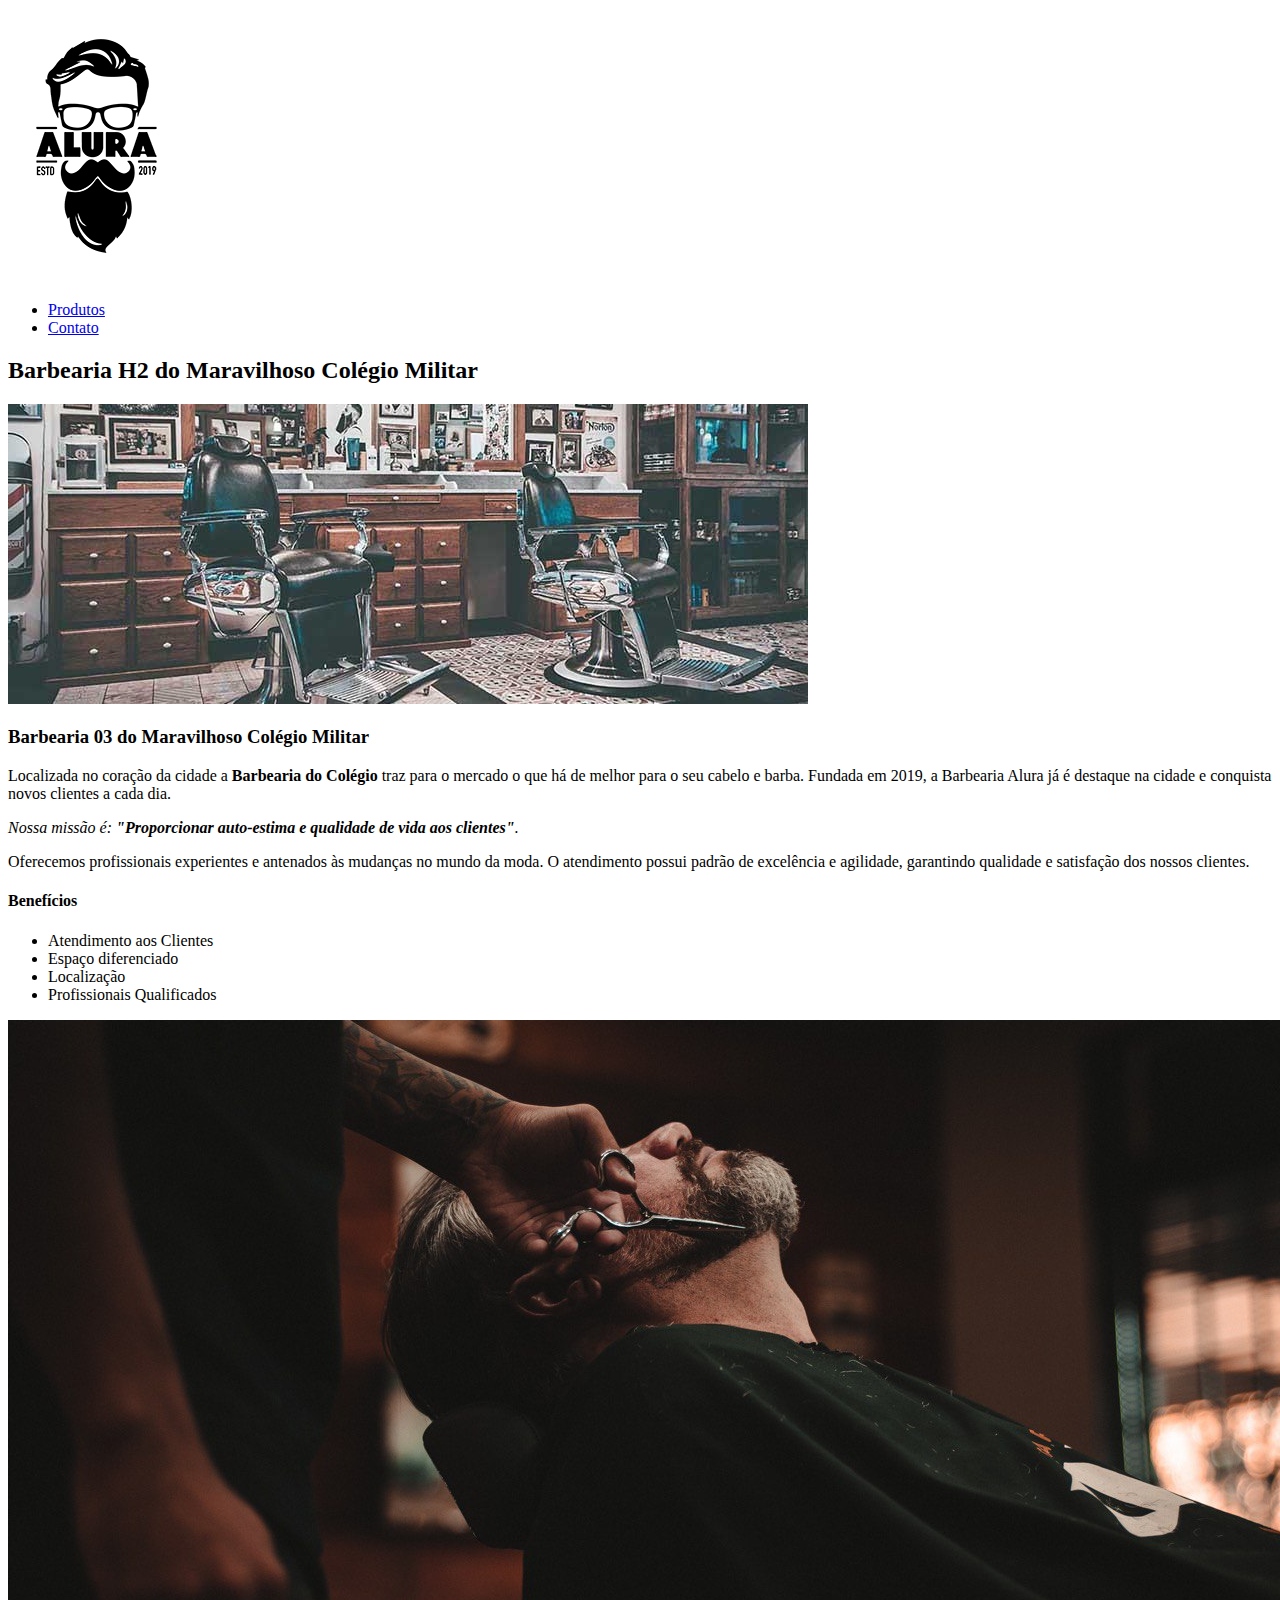
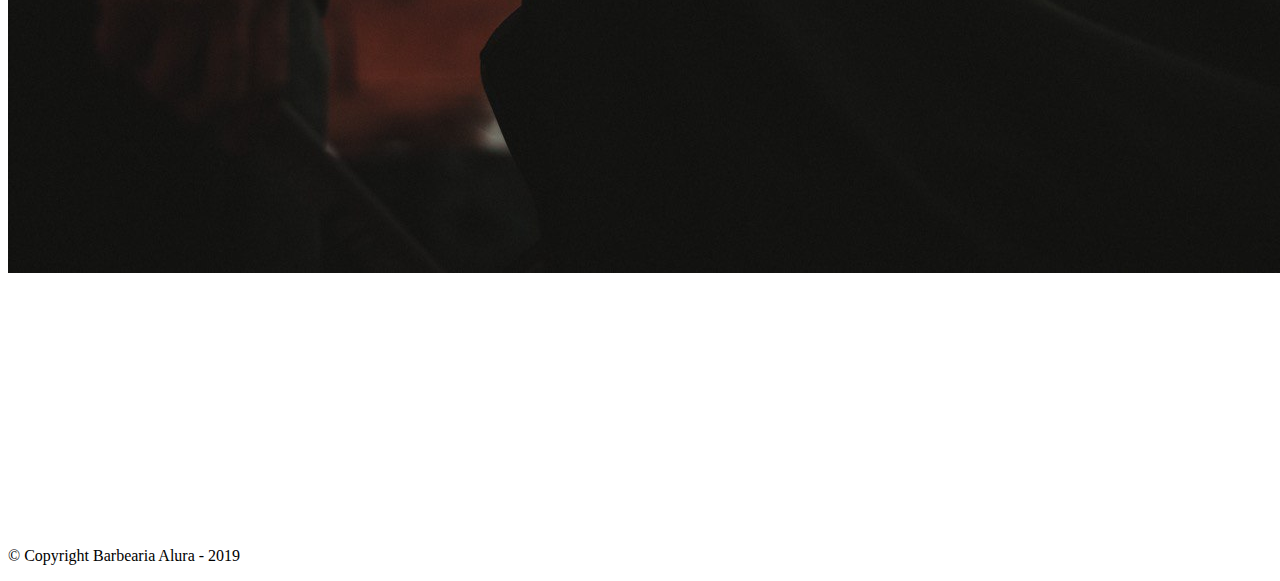
<file: index.html>
<!DOCTYPE html>
<html lang="pt-br">
    <head>
        <meta charset="UTF-8">
        <title>Barbearia do Maravilhoso Colégio Militar</title>
    </head>

    <body>
        <header>
        	<div CLASS="CENTRALIZADO">
			<h1><img src="logo.png"></h1>
				<nav>
					<ul class="navegação">
						<li><a href="produtos.html">Produtos</a></li>
						<li><a href="contato.html">Contato</a></li>
					</ul>	
				</nav>
			</div>
        </header>

        <main>
        	<h2>Barbearia H2 do Maravilhoso Colégio Militar</h2>

	        <div class="color">
	            
		    	<img id="banner" src="banner.jpg">	    

		        <h3 class="formatos">Barbearia 03 do Maravilhoso Colégio Militar</h3>

		        <p id="JPPDSESF">Localizada no coração da cidade a <strong>Barbearia do Colégio</strong> traz para o mercado o que há de melhor para o seu cabelo e barba. 
		        Fundada em 2019, a Barbearia Alura já é destaque na cidade e conquista novos clientes a cada dia.</p>

		        <p id="mission"><em>Nossa missão é: <strong>"Proporcionar auto-estima e qualidade de vida aos clientes"</strong>.</em></p>

		        <p id="JPPDSESF">Oferecemos profissionais experientes e antenados às mudanças no mundo da moda. 
	        	O atendimento possui padrão de excelência e agilidade, garantindo qualidade e satisfação dos nossos clientes.</p>
	        </div>

	    	<div class="benefícios">   
	            <h4 class="formatos">Benefícios</h4>

	        	<ul id="JoãoPaulo">
			        <li class="itens">Atendimento aos Clientes</li>
			        <li class="itens">Espaço diferenciado</li>
			        <li class="itens">Localização</li>
			        <li class="itens">Profissionais Qualificados</li>  
	        	</ul>
	        		<img src="beneficios.jpg" class="imagembeneficios">
	      	</div>
	    </main>

	    <footer>
	    	<img src="logo-branco.png">
			<p class="rodapé">&#169; Copyright Barbearia Alura - 2019</p>
	    </footer>	
    </body>
</html>
</file>
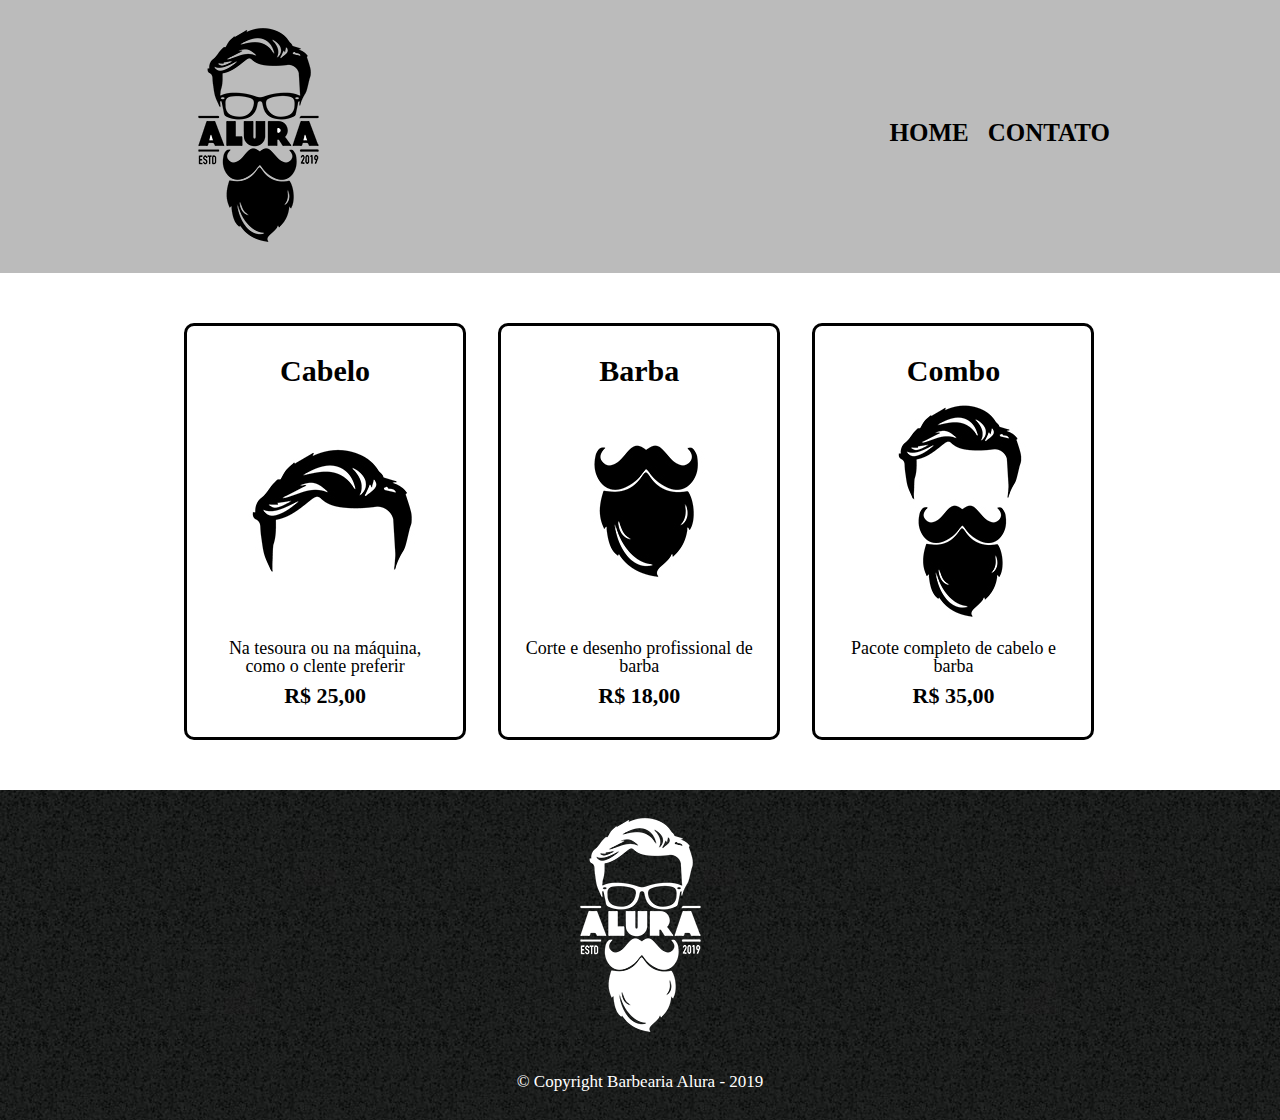
<file: produtos.html>
<!DOCTYPE html>
<html lang="pt-br">
	<head>
		<meta charset="UTF-8">
		<title>Produtos - Barbearia Alura</title>
		<link rel="stylesheet" href="reset.css">
		<link rel="stylesheet" href="produtos.css">
	</head>

	<body>
		<header>
			<div class="centralização">
			<h1><img src="logo.png"></h1>
				<nav>
					<ul>
						<li><a href="index.html">Home</a></li>
						<li><a href="contato.html">Contato</a></li>
					</ul>	
				</nav>
			</div>
		</header>	

		<main>
			<ul class="esquema">
				<li>
					<h2>Cabelo</h2>
					<img src="cabelo.jpg">
					<p class="information">Na tesoura ou na máquina, como o clente preferir</p>
					<p class="preço">R$ 25,00</p>
				</li>

				<li>
					<h2>Barba</h2>
					<img src="barba.jpg">
					<p class="information">Corte e desenho profissional de barba</p>
					<p class="preço">R$ 18,00</p>
				</li>

				<li>
					<h2>Combo</h2>
					<img src="cabelo+barba.jpg">
					<p class="information">Pacote completo de cabelo e barba</p>
					<p class="preço">R$ 35,00</p>
				</li>			
			</ul>
		</main>

		<footer>
			<img src="logo-branco.png">
			<p class="rodapé">&#169; Copyright Barbearia Alura - 2019</p>
		</footer>	
	</body>
</html>
</file>
<file: produtos.css>
header{
	background: #BBBBBB;
	padding: 10px;
}

.centralização{
	position: relative;
	width: 940px;
	margin: 0 auto;
}

nav{
	position: absolute;
	top: 110px;
	right: 0;
}

nav li{
	display: inline;
	margin: 0 0 0 15px;
}

nav a{
	text-transform: uppercase;
	color: #000000;
	font-weight: bold;
	font-size: 25px;
	text-decoration: none;
}

nav a:hover{
	color: #C78C19;
	text-decoration: underline ;
}

.esquema{
	positio: relative;
	width: 940px;
	margin: 0 auto;
	padding: 50px 0;
}

.esquema li{
	display: inline-block;
	text-align: center;
	width: 30%;
	vertical-align: top;
	margin: 0 1.5%;
	padding: 30px 20px;
	box-sizing: border-box;
	border: 3px solid #000000;
	border-radius: 10px;
}

.esquema li:hover{
	border-color: #C78C19;
}

.esquema li:active{
	border-color: #088C19;
}

.esquema li:hover h2{
	font-size: 40px;
}

.esquema h2{
	font-size: 30px;
	font-weight: bold
}

.preço{
	font-size: 22px;
	font-weight: bold;
	margin-top: 10px;
}

.information{
	font-size: 18px;
}

footer{
	background: url("bg.jpg");
	text-align: center;
	padding: 10px 0;
}

.rodapé{
	color: #FFFFFF;
	font-size: 17px;
	margin: 20px;
}
</file>
